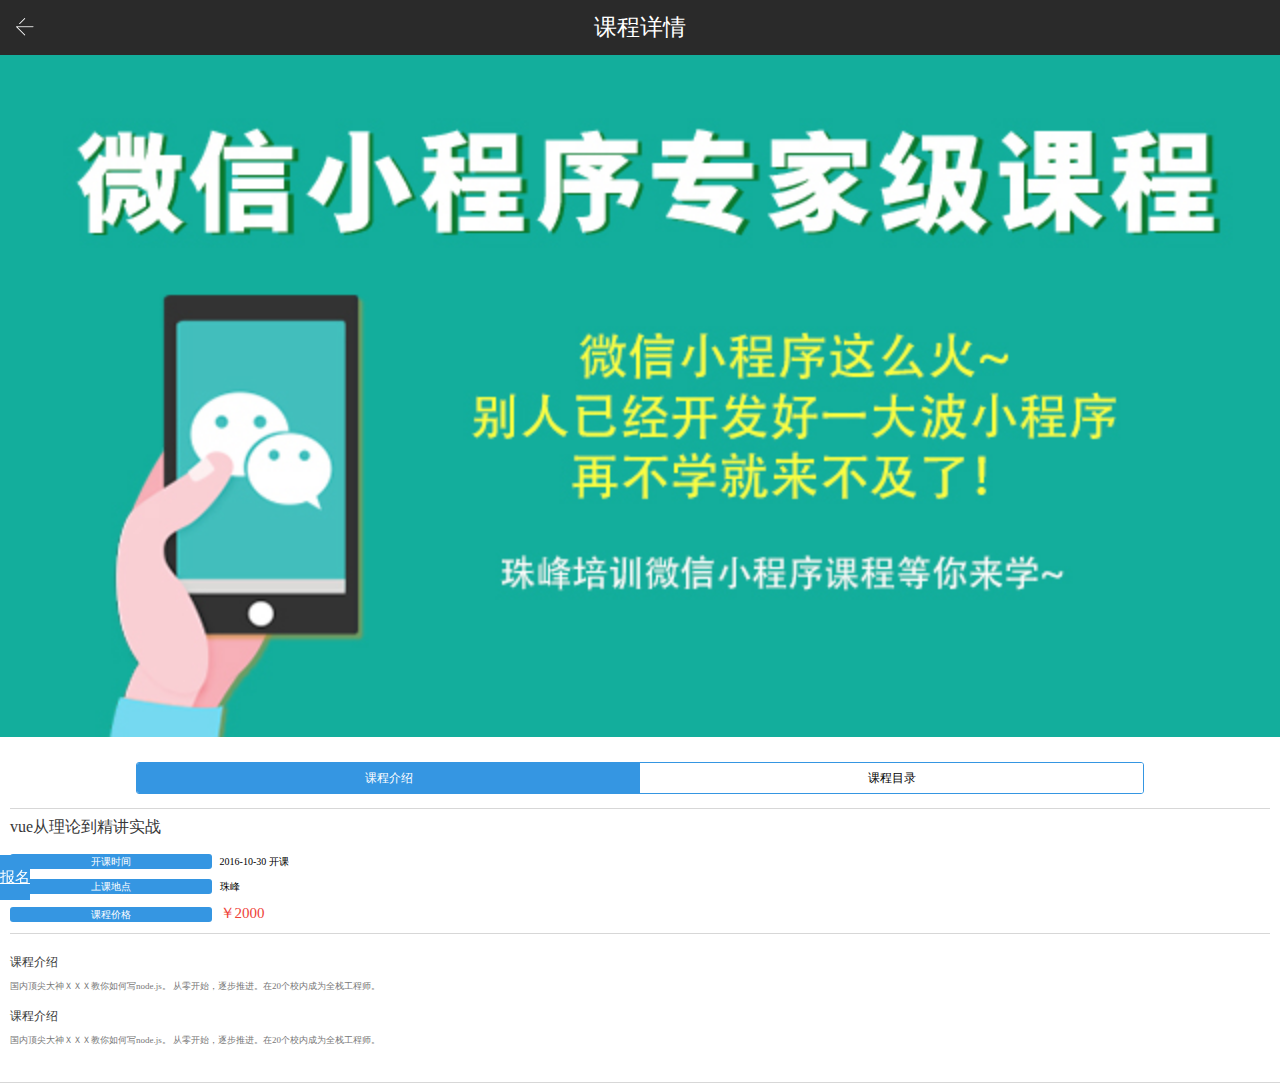
<file: course.html>
<!DOCTYPE html>
<html>
<head lang="en">
    <meta charset="UTF-8">
    <meta name="viewport"
          content="width=device-width, user-scalable=no, initial-scale=1.0, maximum-scale=1.0, minimum-scale=1.0"/>
    <title></title>
    <link rel="stylesheet" href="css/indetail.css"/>
</head>
<body>
<header>
    <span class="arrow"></span>
    <h2>课程详情</h2>
</header>
<div class="course">
    <img src="images/pic01.jpg" alt=""/>
</div>
<div class="tab">
    <div class="tab-bar">
        <ul>
            <li class="current">课程介绍</li>
            <li>课程目录</li>
        </ul>
    </div>
    <div class="tab-con">
        <div class="tab-item">
            <div class="tab-item-t">
                <div class="tab-item-info">
                    <h2>vue从理论到精讲实战</h2>
                    <p><span>开课时间</span>2016-10-30 开课</p>
                    <p><span>上课地点  </span>珠峰</p>
                    <p><span>课程价格</span><em class="price">￥2000</em></p>
                </div>
            </div>
            <div class="tab-item-b">
                <div class="tab-item-des">
                    <h2>课程介绍</h2>
                    <p>国内顶尖大神ＸＸＸ教你如何写node.js。 从零开始，逐步推进。在20个校内成为全栈工程师。 </p>
                </div>
                <div class="tab-item-des">
                    <h2>课程介绍</h2>
                    <p>国内顶尖大神ＸＸＸ教你如何写node.js。 从零开始，逐步推进。在20个校内成为全栈工程师。 </p>
                </div>
            </div>
        </div>
        <div class="tab-item"></div>
    </div>
</div>

<a class="fixbar" href="javascript:;">报名</a>
</body>
</html>
</file>
<file: css/indetail.css>
header,div,nav,article,section,body,h1,h2,h3,ul,li{
    margin: 0;
    padding: 0;
    font-weight:normal;
}

ul, li {
    list-style: none;
    font-size:0
}
html{
    font-size:100px;
}
body{
    font-family: "Microsoft Yahei", "微软雅黑";
}
header{
    position:relative;
    width:100%;
    height:.55rem;
    line-height: .55rem;
    background:#2a2a2a;
    font-size:.15rem;
    color:#fff;
    text-align:center;

}
header .arrow{
    position:absolute;
    top:.18rem;
    left:.16rem;
    width:.18rem;
    height:.18rem;
    background:url("../images/arrow_icn.png") no-repeat;
    background-size:cover;
    -webkit-background-size:cover;
}
.course img{
    display: block;
    width:100%;
}
.tab{
    padding:0 .1rem;
    border-bottom:1px solid #d7d7d7;
}
.tab .tab-bar {
    /*width:40%;
    height:.2rem;
    line-height:.2rem;
    */
    /*padding:0 27%;*/
    margin: .25rem 10% .14rem;
    border: 1px solid #3596e2;
    background:#fff;
    border-radius:3px;
    -webkit-bordr-radius:3px;
    overflow: hidden;

}
.tab-bar ul li{
    float: left;
    width:50%;
    line-height: .3rem;
    /*padding:.03rem 0;*/
    background:#fff;
    font-size:.12rem;
    text-align:center;
}
.tab-bar ul li.current{
    background:#3596e2;
    color:#fff;
}
.tab-item-t{
    border-top:1px solid #d7d7d7
}
.tab-item-info h2{
    line-height:.35rem;
    font-size: .16rem;
    color:#383838;
}
.tab-item-info p{
    font-size:.1rem;
}
.tab-item-info p span{
    display: inline-block;
    width:16%;
    line-height:.15rem;
    margin-right:.08rem;
    text-align:center;
    color:#fff;
    background:#3596e2;
    border-radius:.03rem;
    -webkit-border-raidus:.03rem;
}
.tab-item-info p em{
    font-style:normal;
}
.tab-item-info p .price{
    font-size:.15rem;
    color:#ee4339;
}
.tab-item-b{
    padding:.2rem 0;
    border-top:1px solid #d7d7d7
}
.tab-item-des{
    margin-bottom:.15rem;
}
.tab-item-des h2{
    color:#383838;
    font-size:.12rem;
}
.tab-item-des p{
    color:#777;
    font-size:.09rem;
}
.fixbar{
    position:fixed;
    bottom:0;
    height:.45rem;
    line-height:.45rem;
    background:#3596e2;
    color:#fff;
    font-size:.15rem;
    text-align:center;
}
</file>
